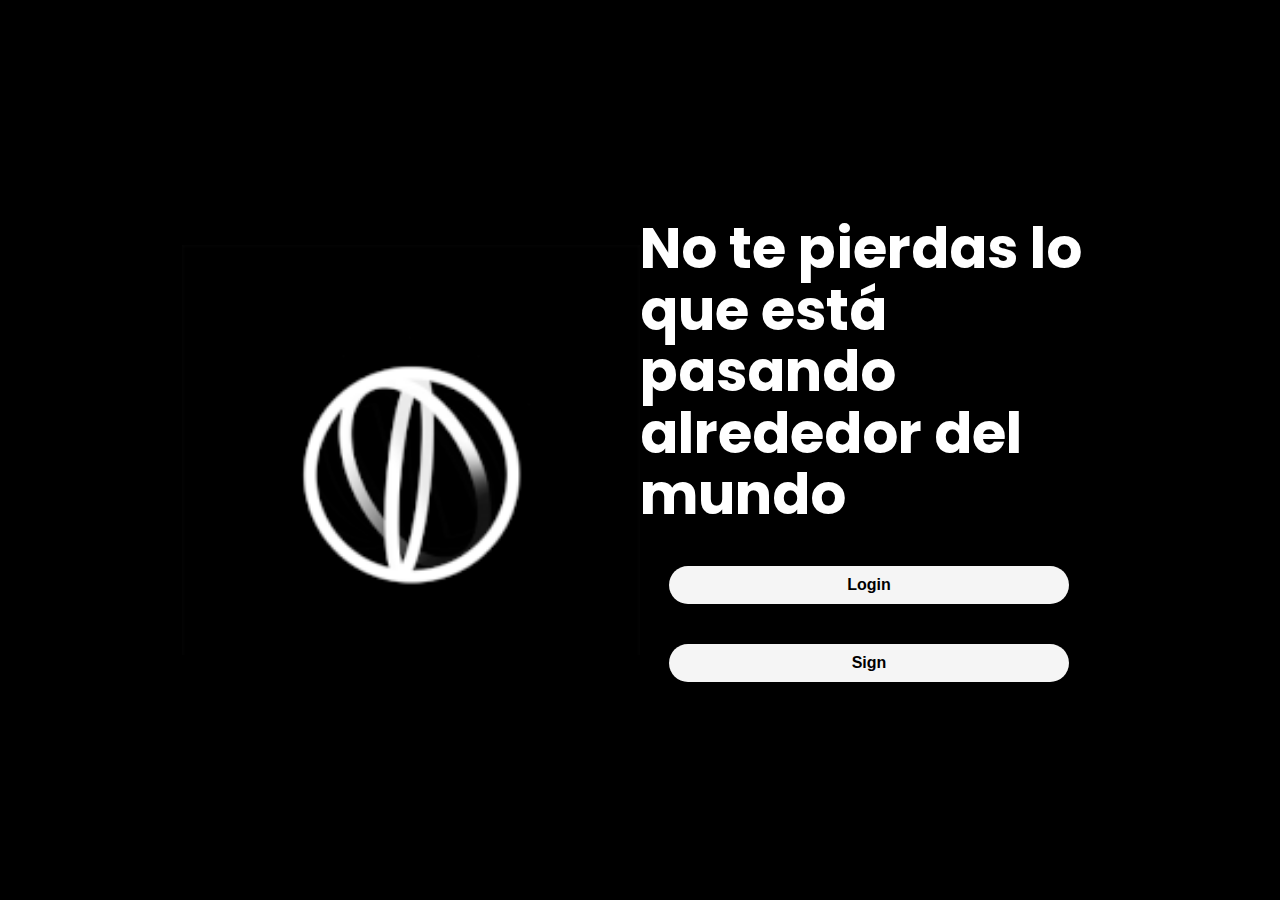
<file: index.html>
<!DOCTYPE html>
<html lang="es">
  <head>
    <meta charset="UTF-8" />
    <meta name="viewport" content="width=device-width, initial-scale=1.0" />
    <title>SOCIAL APP</title>
    <!--CSS Styles-->
    <link rel="stylesheet" href="css/index.css" />
  </head>
  <body>
    <div class="main-content">
      <div class="logo-container">
        <img src="/img/logo-world.gif" alt="logo-app-social" class="logo" />
      </div>

      <div class="content-right">
        <h1 class="header-title">
          No te pierdas lo que está pasando alrededor del mundo
        </h1>

        <button class="buttons" onclick="goToLoginPage()">Login</button>

        <button class="buttons" onclick="goToSignPage()">Sign</button>
      </div>
    </div>

    <!--Javascript-->
    <script src="js/index.js"></script>
  </body>
</html>
</file>
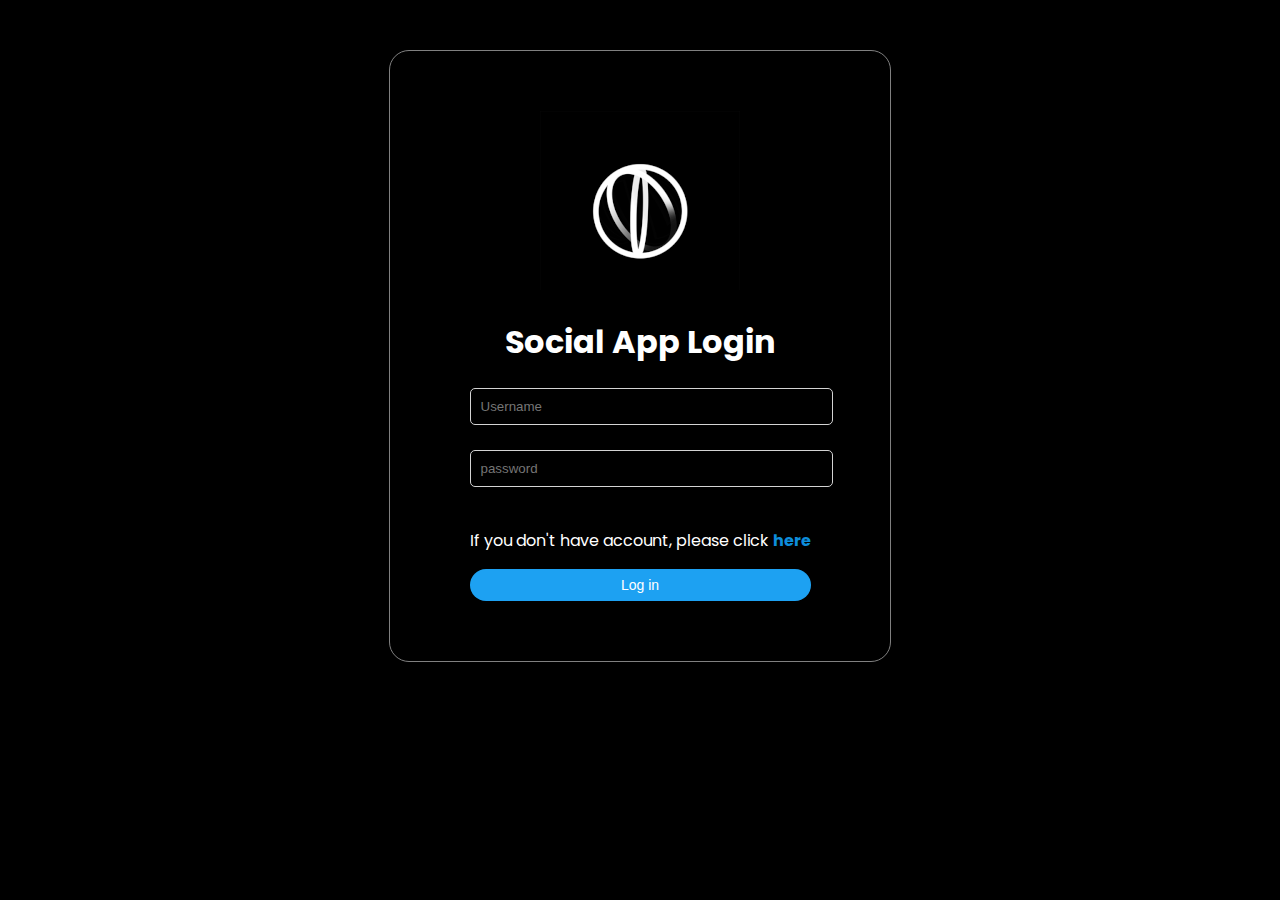
<file: login.html>
<!DOCTYPE html>
<html lang="es">
  <head>
    <meta charset="UTF-8" />
    <meta name="viewport" content="width=device-width, initial-scale=1.0" />
    <title>SOCIAL LOGIN APP</title>
    <!--CSS Styles-->
    <link rel="stylesheet" href="css/login.css" />
  </head>
  <body>
    <div class="container-login">
      <a href="index.html" class="img-app">
        <img src="img/logo-world.gif" alt="logo-world" />
      </a>

      <h1>Social App Login</h1>
      <form action="main.html" name="log-form" id="login-form">
        <input
          type="text"
          class="inputs"
          id="user"
          placeholder="Username"
          required
        />

        <br /><br />

        <input
          type="password"
          class="inputs"
          id="password"
          placeholder="password"
          required
        />

        <br /><br />

        <p>
          If you don't have account, please click
          <span><a href="sign.html" class="link-sign">here</a></span>
        </p>

        <input type="submit" value="Log in" class="login-btn" id="login-btn" />
      </form>
    </div>
  </body>
</html>
</file>
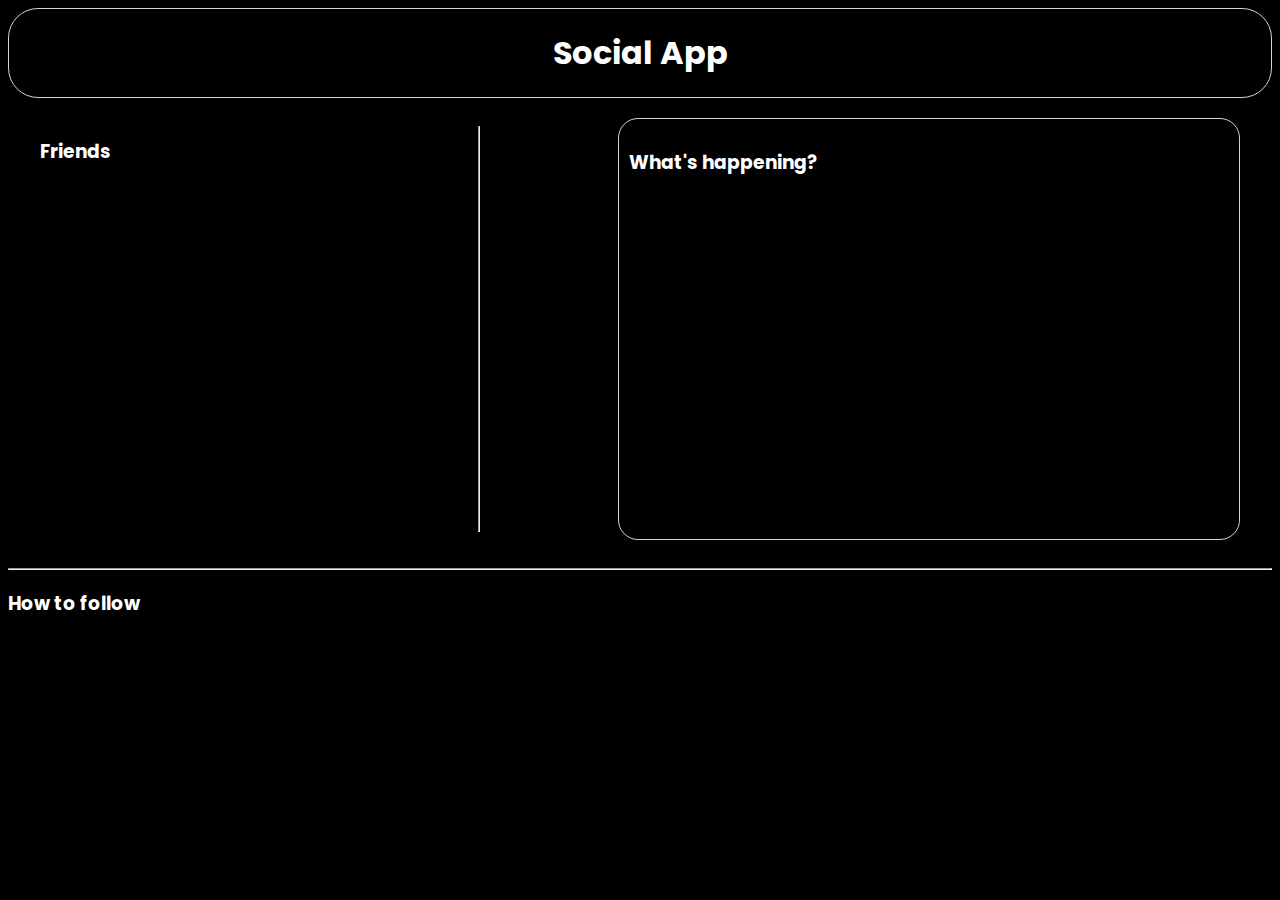
<file: main.html>
<!DOCTYPE html>
<html lang="es">
  <head>
    <meta charset="UTF-8" />
    <meta name="viewport" content="width=device-width, initial-scale=1.0" />
    <title>SOCIAL APP</title>
    <!-- Styles CSS -->
    <link rel="stylesheet" href="css/main.css" />

    <!-- Fontawesome Icons -->
    <link
      rel="stylesheet"
      href="https://cdnjs.cloudflare.com/ajax/libs/font-awesome/6.4.0/css/all.min.css"
      integrity="sha512-iecdLmaskl7CVkqkXNQ/ZH/XLlvWZOJyj7Yy7tcenmpD1ypASozpmT/E0iPtmFIB46ZmdtAc9eNBvH0H/ZpiBw=="
      crossorigin="anonymous"
      referrerpolicy="no-referrer"
    />
  </head>
  <body>
    <header>
      <h1>Social App</h1>
      <i
        class="fa-solid fa-right-from-bracket"
        id="logout-btn"
        onclick="logOut()"
      ></i>
    </header>

    <div class="main-container">
      <aside class="sidebar">
        <h3>Friends</h3>
        <div id="friends-list"></div>
      </aside>

      <hr />

      <div class="feed">
        <h3>What's happening?</h3>
        <div id="feed-posts"></div>
      </div>
    </div>

    <hr />
    <h3>How to follow</h3>
    <div class="all-users" id="all-users"></div>

    <!-- Javascript -->
    <script src="js/main.js"></script>
  </body>
</html>
</file>
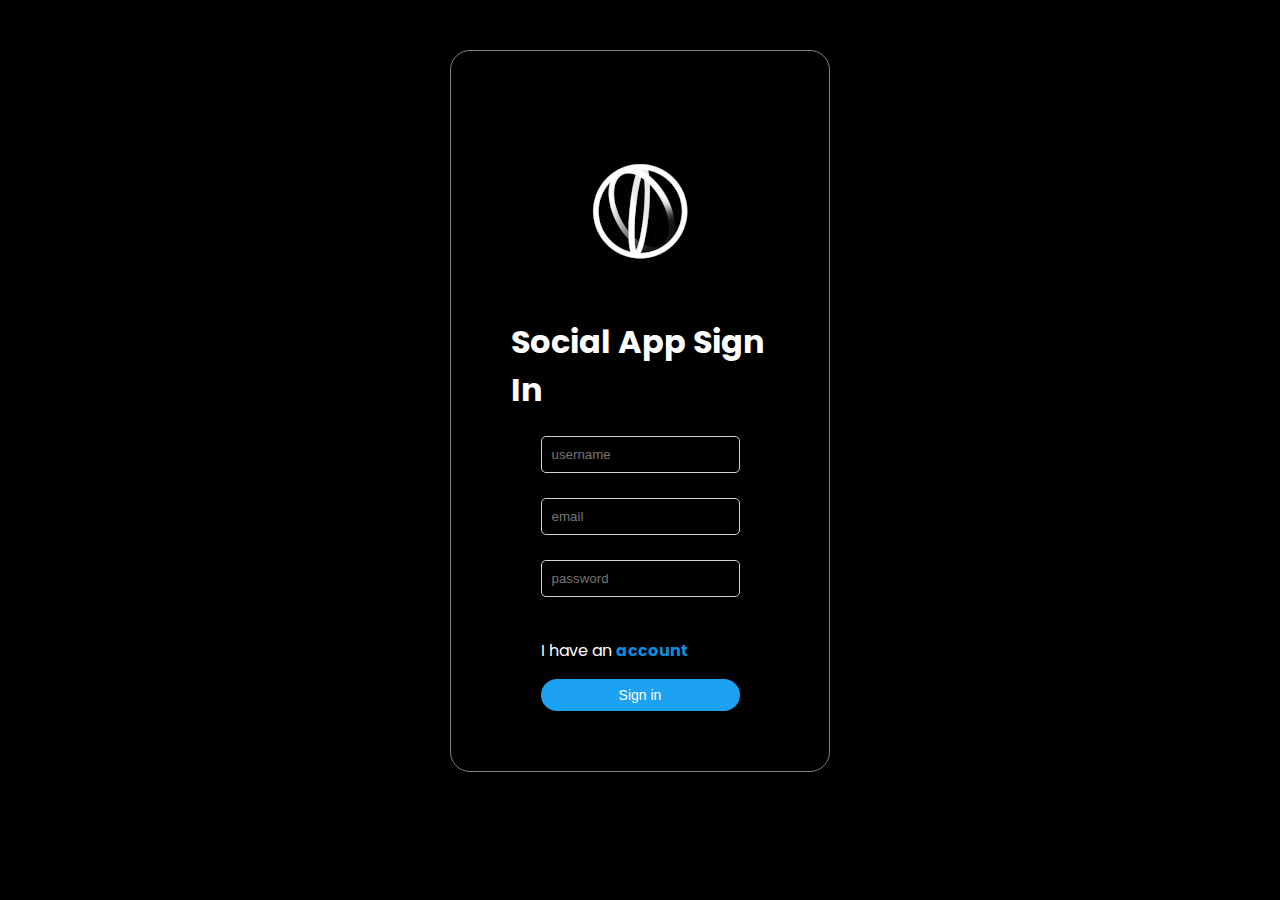
<file: sign.html>
<!DOCTYPE html>
<html lang="es">
  <head>
    <meta charset="UTF-8" />
    <meta name="viewport" content="width=device-width, initial-scale=1.0" />
    <title>SOCIAL SIGN IN APP</title>
    <!--CSS Styles-->
    <link rel="stylesheet" href="css/sign.css" />
  </head>
  <body>
    <div class="container-sign">
      <a href="index.html" class="img-app">
        <img src="img/logo-world.gif" alt="logo-world" />
      </a>

      <h1>Social App Sign In</h1>

      <form action="main.html" name="sign-form">
        <input
          type="text"
          class="inputs"
          id="user-sign"
          placeholder="username"
          required
        />

        <br /><br />

        <input
          type="email"
          name="email"
          class="inputs"
          id="email-sign"
          placeholder="email"
          required
        />

        <br /><br />

        <input
          type="password"
          class="inputs"
          id="password-sign"
          placeholder="password"
          required
        />

        <br /><br />

        <p>
          I have an
          <span><a href="login.html" class="link-login">account</a></span>
        </p>

        <input type="submit" value="Sign in" class="sign-btn" />
      </form>
    </div>
  </body>
</html>
</file>
<file: css/index.css>
@import url("https://fonts.googleapis.com/css2?family=Poppins:ital,wght@0,100;0,200;0,300;0,400;0,500;0,600;0,700;0,800;0,900;1,100;1,200;1,300;1,400;1,500;1,600;1,700;1,800;1,900&display=swap");

/* Variables de colores */
:root {
  --btn-color: #1da1f2;
  --btn-hover-color: #0d8ddb;
  --btn-color-delete: #e0245e;
  --btn-hover-color-delete: #d11e4a;
}

body {
  margin: 0;
  display: flex;
  place-items: center;
  min-width: 320px;
  min-height: 100vh;
  justify-content: center;
  background-color: #000;
  font-family: "Poppins", serif;
}

a {
  font-weight: 500;
  color: #646cff;
  text-decoration: inherit;
}
a:hover {
  color: #535bf2;
}

.centered-content {
  display: flex;
  justify-content: center;
  align-items: center;
  width: 100%;
  height: 100vh;
}

h1 {
  font-size: 3.2em;
  line-height: 1.1;
  color: white;
}

/* Contenedor principal */
.main-content {
  display: flex;
  justify-content: space-between;
  align-items: center;
  width: 100%;
  padding: 2rem;
  flex-wrap: wrap;
}

/* Logo */
.logo-container {
  flex: 1;
  display: flex;
  justify-content: flex-start;
  margin-left: 150px;
}

.logo {
  width: 40rem;
  max-width: 100%; 
}

/* Título y Botones */
.content-right {
  flex: 1;
  display: flex;
  flex-direction: column;
  justify-content: center;
  margin-right: 150px;
  text-align: left;
}

.header-title {
  font-size: 3.5rem;
  margin: 20px 0;
  font-weight: bold;
}

.buttons {
  font-weight: bold;
  width: 400px;
  display: block;
  margin: 20px auto;
  padding: 10px 20px;
  background-color: rgb(245, 245, 245);
  border: none;
  border-radius: 50px;
  font-size: 1rem;
  cursor: pointer;
  transition: background-color 0.3s;
}

.buttons:hover {
  background-color: rgb(227, 227, 227);
}

.links {
  font-weight: bold;
  color: black;
  text-decoration: none;
}

.links:hover {
  color: black;
  text-decoration: none;
}

/* RESPONSIVE */

@media (max-width: 1024px) {
  .main-content {
    padding: 1rem;
  }

  .logo-container {
    margin-left: 50px;
  }

  .logo {
    width: 30rem; 
  }

  .content-right {
    margin-right: 50px;
  }

  .header-title {
    font-size: 2.5rem; 
  }

  .buttons {
    width: 100%; /
  }
}

@media (max-width: 768px) {
  .main-content {
    flex-direction: column; 
    align-items: center; 
  }

  .logo-container {
    margin-left: 0;
    justify-content: center;
  }

  .logo {
    width: 80%;
    max-width: 25rem;
  }

  .content-right {
    margin-right: 0;
    text-align: center; 
  }

  .header-title {
    font-size: 2rem; 
  }

  .buttons {
    width: 80%; 
    font-size: 0.9rem;
  }
}

@media (max-width: 480px) {
  h1 {
    font-size: 2.5em; 
  }

  .header-title {
    font-size: 1.8rem;
  }

  .buttons {
    width: 90%; 
    padding: 12px 20px; 
    font-size: 0.9rem; 
  }

  .logo {
    width: 70%; 
    max-width: 20rem;
  }
}
</file>
<file: css/login.css>
@import url("https://fonts.googleapis.com/css2?family=Poppins:ital,wght@0,100;0,200;0,300;0,400;0,500;0,600;0,700;0,800;0,900;1,100;1,200;1,300;1,400;1,500;1,600;1,700;1,800;1,900&display=swap");

/* Variables de colores */
:root {
  --btn-color: #1da1f2;
  --btn-hover-color: #0d8ddb;
  --btn-color-delete: #e0245e;
  --btn-hover-color-delete: #d11e4a;
}

body {
  background-color: #000;
  font-family: "Poppins", serif;
}

h1 {
  color: white;
}

p {
  color: white;
}

.container-login {
  width: 30%;
  display: flex;
  justify-content: center;
  align-items: center;
  flex-direction: column;
  margin: 0 auto;
  padding: 60px;
  height: auto;
  margin-top: 50px;
  border: 1px solid gray;
  border-radius: 20px;
}

.inputs {
  width: 100%;
  border-radius: 5px;
  border: 1px solid lightgray;
  padding: 10px;
  background-color: black;
  border-color: lightgray;
  color: lightgray;
}

.link-sign {
  text-decoration: none;
  color: #0d8ddb;
  font-weight: bold;
}

.login-btn {
  width: 100%;
  border: none;
  border-radius: 30px;
  padding: 8px 16px;
  font-size: 14px;
  cursor: pointer;
  background-color: var(--btn-color);
  color: white;
}

.login-btn:hover {
  background-color: var(--btn-hover-color);
}

.styles-error {
  color: var(--btn-hover-color-delete);
}

/* RESPONSIVE */

/* Pantallas pequeñas */
@media (max-width: 768px) {
  .container-login {
    width: 80%;
    padding: 40px;
    margin-top: 30px;
  }

  .inputs {
    padding: 8px;
    font-size: 14px;
  }

  .login-btn {
    font-size: 16px;
    padding: 10px 20px;
  }
}

/* Móviles */
@media (max-width: 480px) {
  .container-login {
    width: 90%;
    padding: 20px;
    margin-top: 20px;
    border-radius: 10px;
  }

  .inputs {
    padding: 6px;
    font-size: 12px;
  }

  .login-btn {
    font-size: 16px;
    padding: 12px 24px;
  }
}
</file>
<file: css/main.css>
@import url("https://fonts.googleapis.com/css2?family=Poppins:ital,wght@0,100;0,200;0,300;0,400;0,500;0,600;0,700;0,800;0,900;1,100;1,200;1,300;1,400;1,500;1,600;1,700;1,800;1,900&display=swap");

/* Variables de colores */
:root {
  --btn-color: #1da1f2;
  --btn-hover-color: #0d8ddb;
  --btn-color-delete: #e0245e;
  --btn-hover-color-delete: #d11e4a;
}

body {
  background-color: black;
  color: white;
}

/* Estructura del header */
header {
  display: flex;
  justify-content: space-between;
  align-items: center;
  padding: 20px;
  background-color: black;
  border: 1px solid lightgray;
  border-radius: 30px;
}

header h1 {
  display: flex;
  align-items: center;
  justify-content: center;
  margin: 0 auto;
  font-family: "Poppins", serif;
  font-weight: 700;
  font-style: normal;
}

h3 {
  font-family: "Poppins", serif;
  font-weight: 700;
  font-style: normal;
}

.fa-solid {
  font-size: 25px;
  cursor: pointer;
}

.fa-solid:hover {
  color: var(--btn-hover-color-delete);
}

.all-users {
  display: flex;
  flex-wrap: wrap;
  gap: 20px;
  margin-top: 20px;
  margin-bottom: 20px;
}

#friends-list {
  display: flex;
  flex-wrap: wrap;
  gap: 20px;
  margin-top: 20px;
  margin-bottom: 20px;
}

.main-container {
  display: flex;
  justify-content: space-between;
  padding: 20px;
  max-width: 1200px;
  margin: 0 auto;
}

/* Sidebar */
.sidebar {
  width: 25%;
}

#friends-list {
  display: flex;
  flex-direction: column;
  gap: 15px;
}

/* Feed de publicaciones */
.feed {
  width: 50%;
  height: 400px;
  border: 1px solid lightgray;
  border-radius: 20px;
  padding: 10px;
  overflow-y: scroll;
  color: white;
}

#feed-posts {
  display: flex;
  flex-direction: column;
  gap: 20px;
}

.post {
  width: 400px;
  padding: 15px;
  border-radius: 8px;
  border: 1px solid lightgray;
  transition: transform 0.3s ease, box-shadow 0.3s ease;
}

.post:hover {
  cursor: pointer;
  transform: translateY(-5px);
}

.post span {
  font-weight: bold;
}

.post-header {
  display: flex;
  justify-content: space-between;
  align-items: center;
}

.post-content {
  margin-top: 10px;
}

/* Tarjetas de usuario */
.user-card {
  background-color: black;
  border: 1px solid lightslategray;
  border-radius: 8px;
  box-shadow: 0 4px 6px rgba(0, 0, 0, 0.3);
  display: flex;
  justify-content: space-between;
  align-items: center;
  padding: 15px;
  width: 300px;
  margin-top: 25px;
  transition: transform 0.3s ease, box-shadow 0.3s ease;
}

.user-card:hover {
  cursor: pointer;
  transform: translateY(-5px);
  box-shadow: 0 6px 12px rgba(0, 0, 0, 0.1);
}

/* Usuario */
.user-info {
  display: flex;
  align-items: center;
}

.user-img {
  border-radius: 50%;
  width: 50px;
  height: 50px;
  margin-right: 10px;
}

.username {
  font-size: 16px;
  font-weight: bold;
}

/* Botones */
.buttons {
  display: flex;
  gap: 10px;
}

.follow-btn,
.delete-btn,
.login,
.sign-btn {
  border: none;
  border-radius: 4px;
  padding: 8px 16px;
  font-size: 14px;
  cursor: pointer;
}

.follow-btn,
.login,
.sign-btn {
  background-color: var(--btn-color);
  color: white;
  border-radius: 30px;
}

.delete-btn {
  background-color: var(--btn-color-delete);
  color: white;
  border-radius: 30px;
}

.follow-btn:hover {
  background-color: var(--btn-hover-color);
}

.delete-btn:hover {
  background-color: var(--btn-hover-color-delete);
}

.login:hover,
.sign-btn:hover {
  background-color: var(--btn-hover-color);
}

/* RESPONSIVE */

/* Pantallas pequeñas */
@media screen and (max-width: 1024px) {
  .main-container {
    flex-direction: column;
  }

  .sidebar {
    width: 100%;
  }

  .feed {
    width: 75%;
  }

  .user-card {
    width: 100%; 
  }

  .post {
    width: 100%;
  }
}

/* Móviles */
@media screen and (max-width: 768px) {
  .container {
    width: 80%;
    padding: 15px;
  }

  h1 {
    font-size: 20px;
    margin-top: 20px;
  }

  .fa-solid {
    font-size: 20px;
    margin-right: 25px;
  }

  .follow-btn,
  .delete-btn,
  .login,
  .sign-btn {
    font-size: 12px;
  }

  .feed {
    width: 75%;
  }

  .user-card {
    width: 100%; 
  }

  .post {
    width: 100%;/
  }
}

/* Móviles muy pequeños */
@media screen and (max-width: 480px) {
  .container {
    width: 90%;
    padding: 10px;
  }

  h1 {
    font-size: 18px;
    margin-top: 15px;
  }

  .fa-solid {
    font-size: 18px;
  }

  .feed {
    width: 100%;
  }

  .user-card {
    width: 100%; 
  }

  .post {
    width: 100%;
  }

  .sidebar {
    width: 100%;
    margin-top: 20px; 
  }
}
</file>
<file: css/sign.css>
@import url("https://fonts.googleapis.com/css2?family=Poppins:ital,wght@0,100;0,200;0,300;0,400;0,500;0,600;0,700;0,800;0,900;1,100;1,200;1,300;1,400;1,500;1,600;1,700;1,800;1,900&display=swap");

/* Variables de colores */
:root {
  --btn-color: #1da1f2;
  --btn-hover-color: #0d8ddb;
  --btn-color-delete: #e0245e;
  --btn-hover-color-delete: #d11e4a;
}

body {
  background-color: #000;
  font-family: "Poppins", serif;
}

h1 {
  color: white;
}

p {
  color: white;
}

.container-sign {
  width: 30%;
  display: flex;
  justify-content: center;
  align-items: center;
  flex-direction: column;
  margin: 0 auto;
  padding: 60px;
  height: auto;
  margin-top: 50px;
  border: 1px solid gray;
  border-radius: 20px;
  box-sizing: border-box;
}

.inputs {
  width: 100%;
  border-radius: 5px;
  border: 1px solid lightgray;
  padding: 10px;
  background-color: black;
  border-color: lightgray;
  color: lightgray;
  box-sizing: border-box;
}

.link-login {
  text-decoration: none;
  color: #0d8ddb;
  font-weight: bold;
}

.sign-btn {
  width: 100%;
  border: none;
  border-radius: 30px;
  padding: 8px 16px;
  font-size: 14px;
  cursor: pointer;
  background-color: var(--btn-color);
  color: white;
}

.sign-btn:hover {
  background-color: var(--btn-hover-color);
}

/* RESPONSIVE */

/* Pantallas pequeñas */
@media (max-width: 768px) {
  .container-sign {
    width: 80%;
    padding: 40px;
    margin-top: 30px;
  }

  .inputs {
    padding: 8px;
    font-size: 14px;
  }

  .sign-btn {
    font-size: 16px;
    padding: 10px 20px;
  }
}

/* Móviles */
@media (max-width: 480px) {
  .container-sign {
    width: 90%;
    padding: 20px;
    margin-top: 20px;
    border-radius: 10px;
  }

  .inputs {
    padding: 6px;
    font-size: 12px;
  }

  .sign-btn {
    font-size: 16px;
    padding: 12px 24px;
  }
}
</file>
